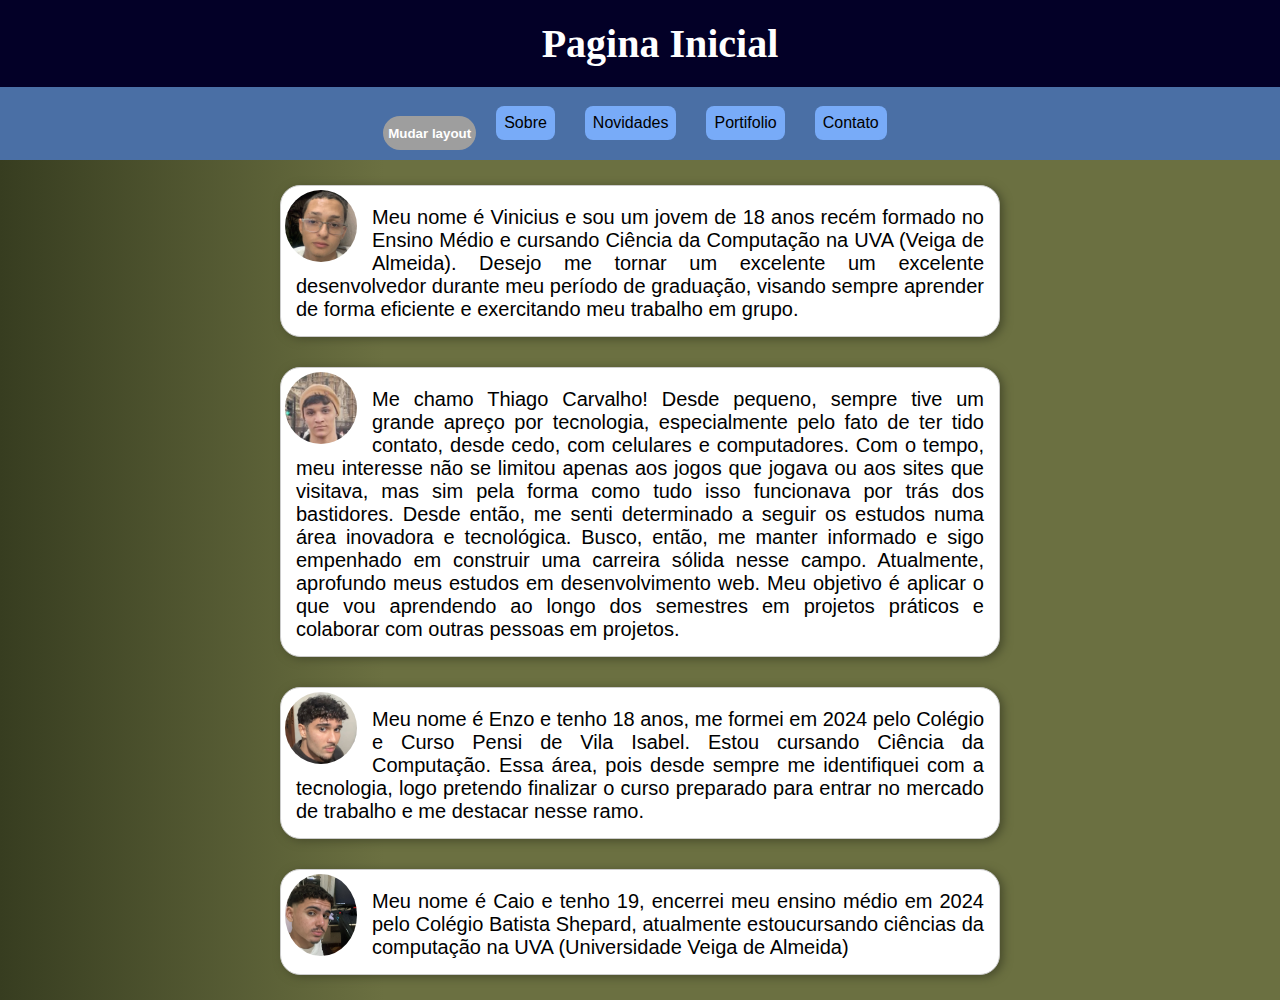
<file: A1 faculdade/index.html>
<!DOCTYPE html>
<html lang="pt-br">
<head>
    <meta charset="UTF-8">
    <meta name="viewport" content="width=device-width, initial-scale=1.0">
    <title>Pagina Inicial</title>
    <link rel="stylesheet" href="styles/style_index.css">
</head>
<body>
    <header>
        <h1 style="font-family: Georgia, 'Times New Roman', Times, serif; font-size: 2.5rem;">Pagina Inicial</h1>
    </header>
    <nav>
        <div class="container horizontal" id="menu">
            <button onclick="alterarmenu()" class="butao">Mudar layout</button>
            <div class="item"><a href="sobre.html">Sobre</a></div>
            <div class="item"><a href="novidades.html">Novidades</a></div>
            <div class="item"><a href="portifolio.html">Portifolio</a></div>
            <div class="item"><a href="contato.html">Contato</a></div>
        </div>
    </nav>
    <main>
        <section>
            <img src="imagens/eu.png" alt="Imagem Vinicius" class="imagem_index">
            <div class="texto">
                <p>Meu nome é Vinicius e sou um jovem de 18 anos recém formado no Ensino Médio e cursando Ciência da Computação na UVA (Veiga de Almeida). Desejo me tornar um excelente um excelente desenvolvedor durante meu período de graduação, visando sempre aprender de forma eficiente e exercitando meu trabalho em grupo.</p>
            </div>
        </section>
        <section>
            <img src="imagens/thiago.png" alt="Imagem Thiago" class="imagem_index">
            <div class="texto">
                <p>Me chamo Thiago Carvalho! Desde pequeno, sempre tive um grande apreço por tecnologia, especialmente pelo fato de ter tido contato, desde cedo, com celulares e computadores. Com o tempo, meu interesse não se limitou apenas aos jogos que jogava ou aos sites que visitava, mas sim pela forma como tudo isso funcionava por trás dos bastidores. Desde então, me senti determinado a seguir os estudos numa área inovadora e tecnológica. Busco, então, me manter informado e sigo empenhado em construir uma carreira sólida nesse campo. Atualmente, aprofundo meus estudos em desenvolvimento web. Meu objetivo é aplicar o que vou aprendendo ao longo dos semestres em projetos práticos e colaborar com outras pessoas em projetos.</p>
            </div>
        </section>
        <section>
            <img src="imagens/santos.png" alt="Imagem Santos" class="imagem_index">
            <div class="texto">
                <p>Meu nome é Enzo e tenho 18 anos, me formei em 2024 pelo Colégio e Curso Pensi de Vila Isabel. Estou cursando Ciência da Computação. Essa área, pois desde sempre me identifiquei com a tecnologia, logo pretendo finalizar o curso preparado para entrar no mercado de trabalho e me destacar nesse ramo.</p>
            </div>
        </section>
        <section>
            <img src="imagens/Caio Imagem.png" alt="Imagem Caio" class="imagem_index">
            <div class="texto">
                <p>Meu nome é Caio e tenho 19, encerrei meu ensino médio em 2024 pelo Colégio Batista Shepard, atualmente estoucursando ciências da computação na UVA (Universidade Veiga de Almeida)</p>
            </div>
        </section>
    </main>
    <script src="js/script.js"></script>
</body>
</html>
</file>
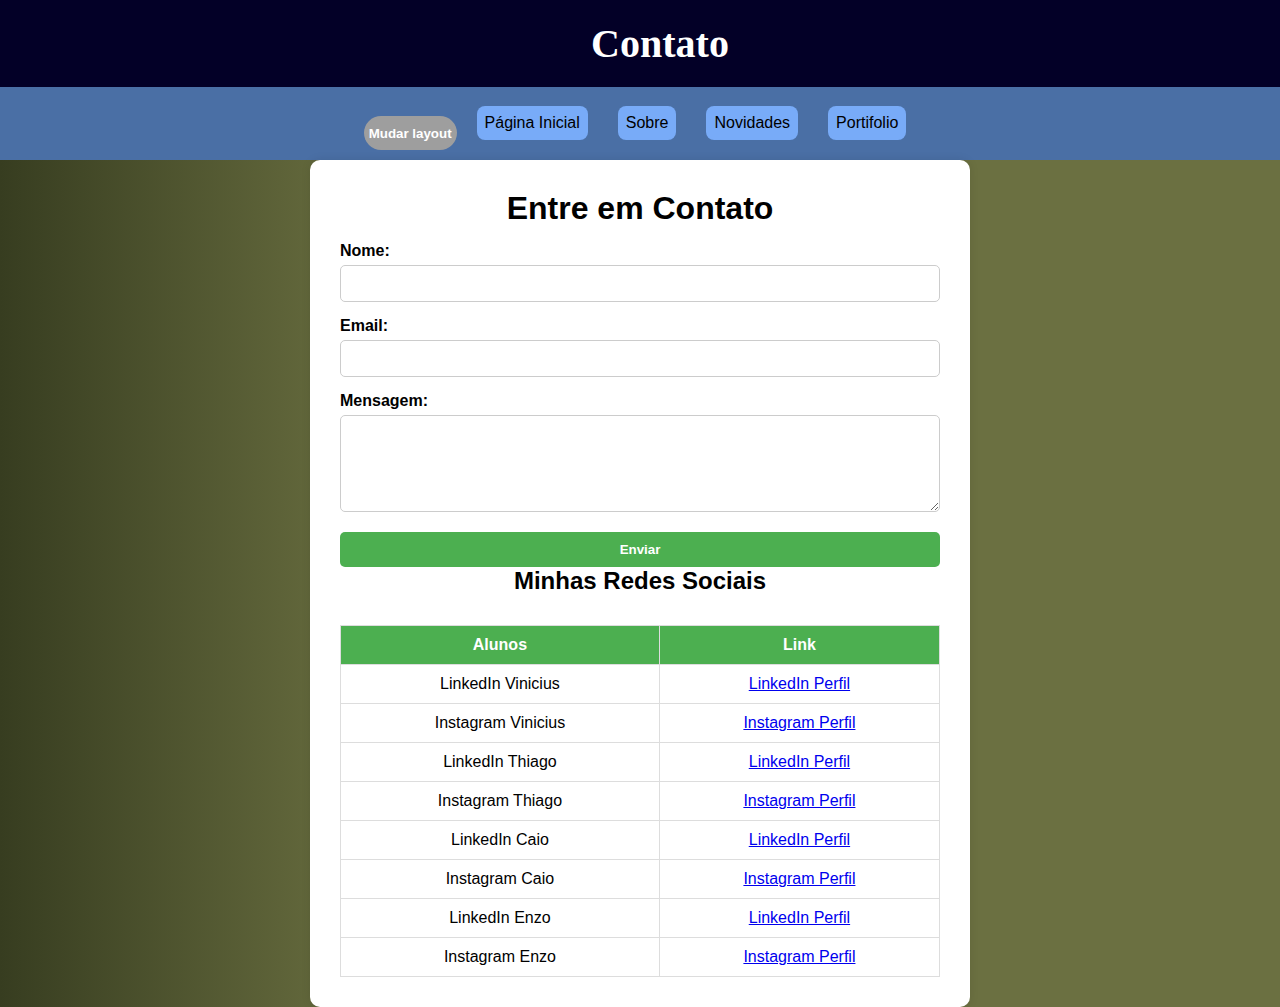
<file: A1 faculdade/contato.html>
<!DOCTYPE html>
<html lang="pt-br">
<head>
    <meta charset="UTF-8">
    <meta name="viewport" content="width=device-width, initial-scale=1.0">
    <title>Contato</title>
    <link rel="stylesheet" href="styles/style_index.css">
</head>
<body>
    <header>
        <h1 style="font-family: Georgia, 'Times New Roman', Times, serif; font-size: 2.5rem;">Contato</h1>
    </header>
    <nav>
        <div class="container horizontal" id="menu">
            <button onclick="alterarmenu()" class="butao">Mudar layout</button>
            <div class="item"><a href="index.html">Página Inicial</a></div>
            <div class="item"><a href="sobre.html">Sobre</a></div>
            <div class="item"><a href="novidades.html">Novidades</a></div>
            <div class="item"><a href="portifolio.html">Portifolio</a></div>
            
        </div>
    </nav>
    <div class="container_contato">
        <h1>Entre em Contato</h1>
    
        <form id="contato-form">
          <label for="nome">Nome:</label>
          <input type="text" id="nome" name="nome" required>
    
          <label for="email">Email:</label>
          <input type="email" id="email" name="email" required>
    
          <label for="mensagem">Mensagem:</label>
          <textarea id="mensagem" name="mensagem" rows="5" required></textarea>
    
          <button type="submit">Enviar</button>
        </form>
    
        <h2>Minhas Redes Sociais</h2>
        <table>
          <tr>
            <th>Alunos</th>
            <th>Link</th>
          </tr>
          <tr>
            <td>LinkedIn Vinicius</td>
            <td><a href="https://www.linkedin.com/in/vinicius-amorim-a73388353/" target="_blank">LinkedIn Perfil</a></td>
          </tr>
          <tr>
            <td>Instagram Vinicius</td>
            <td><a href="https://www.instagram.com/_.cataldivx/" target="_blank">Instagram Perfil</a></td>
          </tr>
          <tr>
            <td>LinkedIn Thiago</td>
            <td><a href="https://www.linkedin.com/in/thiago-carvalho-815541357/" target="_blank">LinkedIn Perfil</a></td>
          </tr>
          <tr>
            <td>Instagram Thiago</td>
            <td><a href="https://www.instagram.com/_thlzc/" target="_blank">Instagram Perfil</a></td>
          </tr>
          <tr>
            <td>LinkedIn Caio</td>
            <td><a href="https://www.linkedin.com/in/caio-silva-90bb06361?utm_source=share&utm_campaign=share_via&utm_content=profile&utm_medium=ios_app" target="_blank">LinkedIn Perfil</a></td>
          </tr>
          <tr>
            <td>Instagram Caio</td>
            <td><a href="https://www.instagram.com/tcaiosz?igsh=MWdjbWw0NGJvZjZwYg%3D%3D&utm_source=qr" target="_blank">Instagram Perfil</a></td>
          </tr>
          <tr>
            <td>LinkedIn Enzo</td>
            <td><a href="https://www.linkedin.com/in/enzo-santos-1781b9362/" target="_blank">LinkedIn Perfil</a></td>
          </tr>
          <tr>
            <td>Instagram Enzo</td>
            <td><a href="https://www.instagram.com/eznn74_?igsh=dDY4ZHpyY3ZkdzRt" target="_blank">Instagram Perfil</a></td>
          </tr>
        </table>
      </div>
    
      <script src="js/script.js"></script>
</body>
</html>
</file>
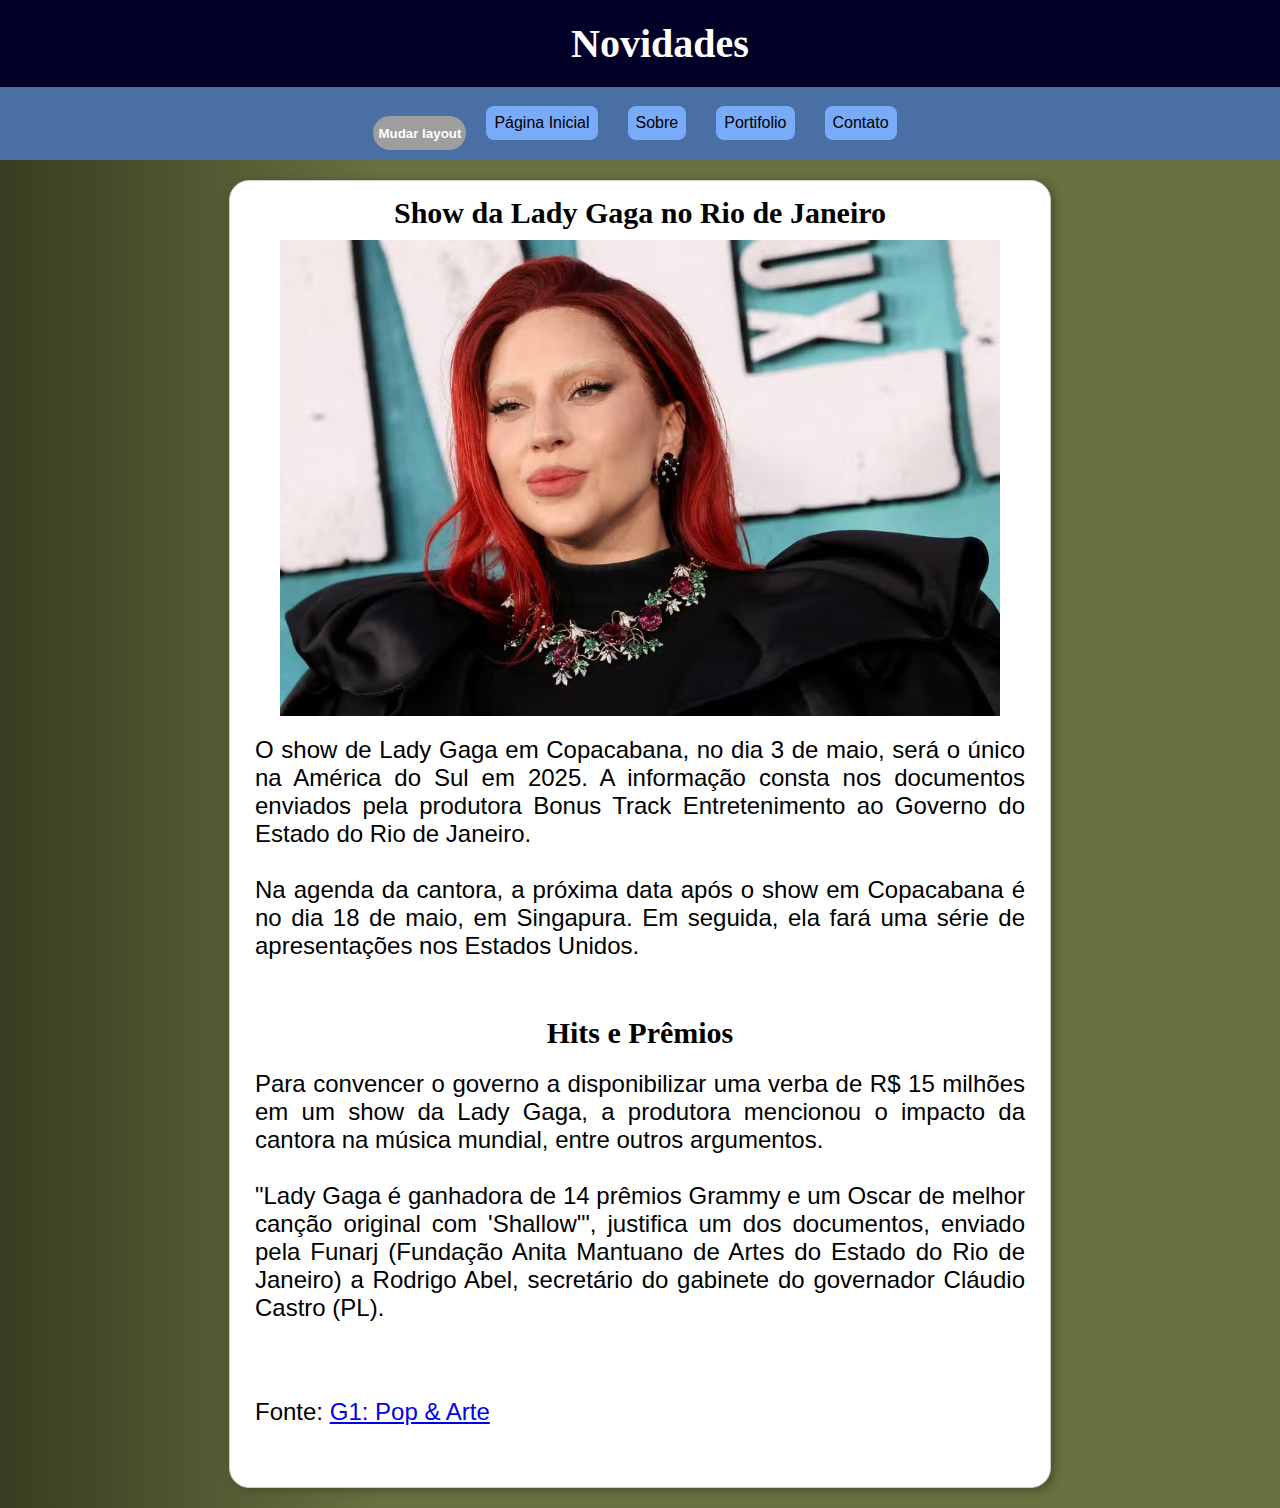
<file: A1 faculdade/novidades.html>
<!DOCTYPE html>
<html lang="pt-br">
<head>
    <meta charset="UTF-8">
    <meta name="viewport" content="width=device-width, initial-scale=1.0">
    <title>Novidades</title>
    <link rel="stylesheet" href="styles/style_index.css">
</head>
<body>
    <header>
        <h1 style="font-family: Georgia, 'Times New Roman', Times, serif; font-size: 2.5rem;">Novidades</h1>
    </header>
    <nav>
        <div class="container horizontal" id="menu">
            <button onclick="alterarmenu()" class="butao">Mudar layout</button>
            <div class="item"><a href="index.html">Página Inicial</a></div>
            <div class="item"><a href="sobre.html">Sobre</a></div>
            <div class="item"><a href="portifolio.html">Portifolio</a></div>
            <div class="item"><a href="contato.html">Contato</a></div>
        </div>
    </nav>
    <main>
        <div class="conteudo_novidades">
            <h2>Show da Lady Gaga no Rio de Janeiro</h2>
            <img src="imagens/lady_gaga.png" alt="Imagem Ladygaga">
            <p>O show de Lady Gaga em Copacabana, no dia 3 de maio, será o único na América do Sul em 2025. A informação consta nos documentos enviados pela produtora Bonus Track Entretenimento ao Governo do Estado do Rio de Janeiro. <br><br>
            Na agenda da cantora, a próxima data após o show em Copacabana é no dia 18 de maio, em Singapura. Em seguida, ela fará uma série de apresentações nos Estados Unidos.
            </p> <br><br>
            <h3>Hits e Prêmios</h3>
            <p>Para convencer o governo a disponibilizar uma verba de R$ 15 milhões em um show da Lady Gaga, a produtora mencionou o impacto da cantora na música mundial, entre outros argumentos. <br><br>

            "Lady Gaga é ganhadora de 14 prêmios Grammy e um Oscar de melhor canção original com 'Shallow'", justifica um dos documentos, enviado pela Funarj (Fundação Anita Mantuano de Artes do Estado do Rio de Janeiro) a Rodrigo Abel, secretário do gabinete do governador Cláudio Castro (PL).</p> <br><br>
            <p>Fonte: <a href="https://g1.globo.com/pop-arte/musica/noticia/2025/04/25/show-de-gaga-no-rio-sera-unico-dela-no-brasil-em-2025-diz-produtora-em-documento.ghtml">G1: Pop & Arte</a></p> <br><br>
        </div>


    </main>

    <script src="js/script.js"></script>
</body>
</html>
</file>
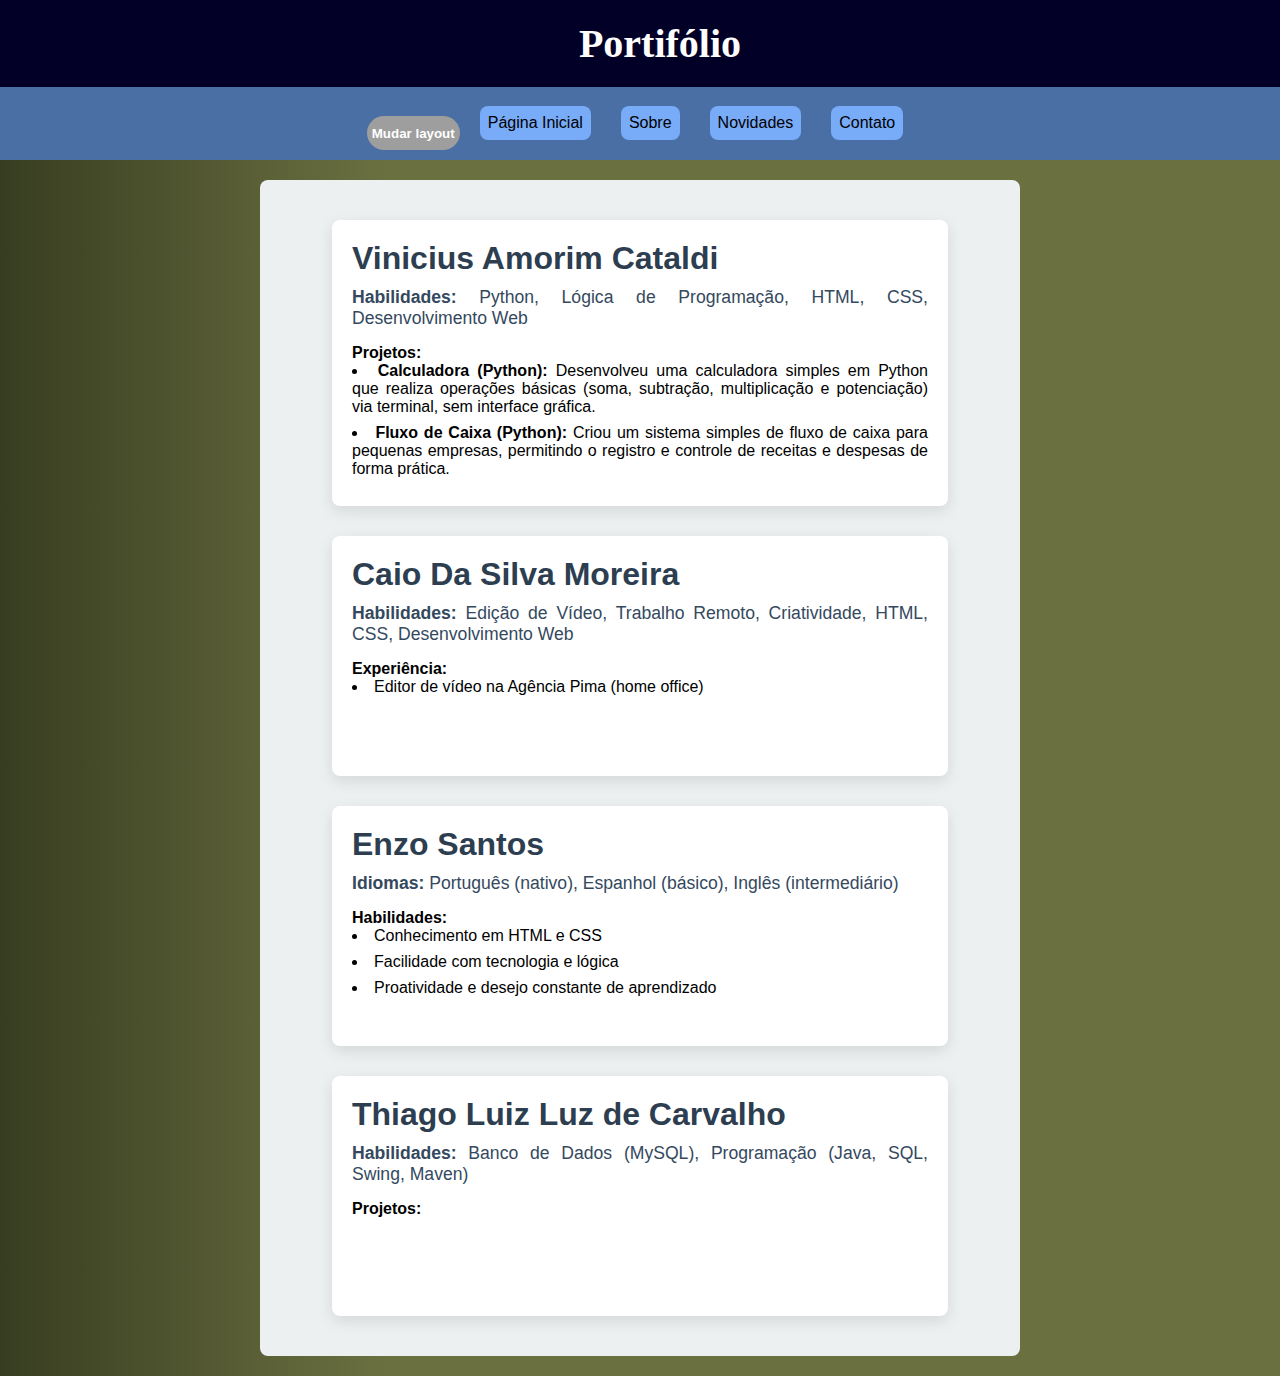
<file: A1 faculdade/portifolio.html>
<!DOCTYPE html>
<html lang="pt-br">
<head>
    <meta charset="UTF-8">
    <meta name="viewport" content="width=device-width, initial-scale=1.0">
    <title>Portfólio</title>
    <link rel="stylesheet" href="styles/style_index.css">
</head>
<body>
    <header>
        <h1 style="font-family: Georgia, 'Times New Roman', Times, serif; font-size: 2.5rem;">Portifólio</h1>
    </header>
    <nav>
        <div class="container horizontal" id="menu">
            <button onclick="alterarmenu()" class="butao">Mudar layout</button>
            <div class="item"><a href="index.html">Página Inicial</a></div>
            <div class="item"><a href="sobre.html">Sobre</a></div>
            <div class="item"><a href="novidades.html">Novidades</a></div>
            <div class="item"><a href="contato.html">Contato</a></div>
        </div>
    </nav>
    <section class="portfolio">
        <!-- Vinicius -->
        <div class="portfolio-item">
            <div class="info">
                <h3>Vinicius Amorim Cataldi</h3>
                <div class="skills">
                    <strong>Habilidades:</strong> Python, Lógica de Programação, HTML, CSS, Desenvolvimento Web
                </div>
                <div class="projects">
                    <strong>Projetos:</strong>
                    <ul>
                        <li><strong>Calculadora (Python):</strong> Desenvolveu uma calculadora simples em Python que realiza operações básicas (soma, subtração, multiplicação e potenciação) via terminal, sem interface gráfica.</li>
                        <li><strong>Fluxo de Caixa (Python):</strong> Criou um sistema simples de fluxo de caixa para pequenas empresas, permitindo o registro e controle de receitas e despesas de forma prática.</li>
                    </ul>
                </div>
            </div>
        </div>
        <!-- Caio -->
        <div class="portfolio-item">
            <div class="info">
                <h3>Caio Da Silva Moreira</h3>
                <div class="skills">
                    <strong>Habilidades:</strong> Edição de Vídeo, Trabalho Remoto, Criatividade, HTML, CSS, Desenvolvimento Web 
                </div>
                <div class="projects">
                    <strong>Experiência:</strong>
                    <ul>
                        <li>Editor de vídeo na Agência Pima (home office)</li>
                    </ul>
                </div>
            </div>
        </div>

        <!-- Enzo -->
        <div class="portfolio-item">
            <div class="info">
                <h3>Enzo Santos</h3>
                <div class="skills">
                    <strong>Idiomas:</strong> Português (nativo), Espanhol (básico), Inglês (intermediário)
                </div>
                <div class="projects">
                    <strong>Habilidades:</strong>
                    <ul>
                        <li>Conhecimento em HTML e CSS</li>
                        <li>Facilidade com tecnologia e lógica</li>
                        <li>Proatividade e desejo constante de aprendizado</li>
                    </ul>
                </div>
            </div>
        </div>

        <!-- Thiago -->
        <div class="portfolio-item">
            <div class="info">
                <h3>Thiago Luiz Luz de Carvalho</h3>
                <div class="skills">
                    <strong>Habilidades:</strong> Banco de Dados (MySQL), Programação (Java, SQL, Swing, Maven)
                </div>
                <div class="projects">
                    <strong>Projetos:</strong>
                    <ul>    
        <script src="js/script.js"></script>
</body>
</file>
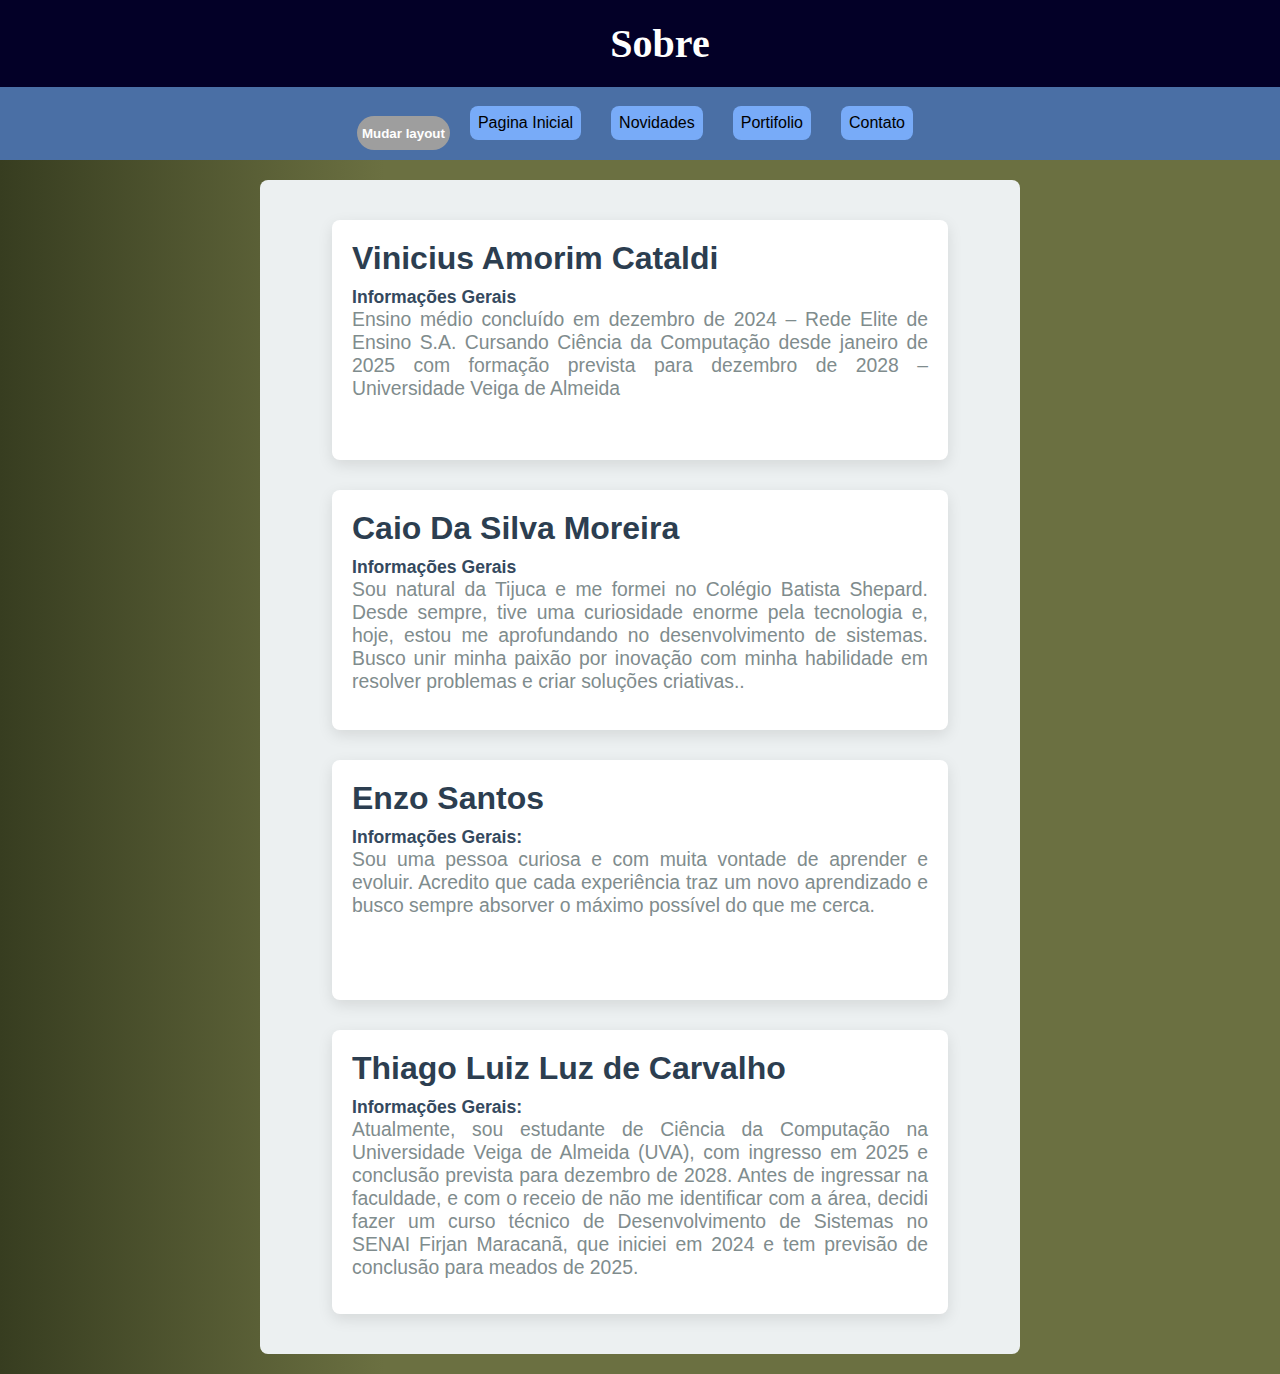
<file: A1 faculdade/sobre.html>
<!DOCTYPE html>
<html lang="pt-br">
<head>
    <meta charset="UTF-8">
    <meta name="viewport" content="width=device-width, initial-scale=1.0">
    <title>Sobre</title>
    <link rel="stylesheet" href="styles/style_index.css">
</head>
<body>
    <header>
        <h1 style="font-family: Georgia, 'Times New Roman', Times, serif; font-size: 2.5rem;">Sobre</h1>
    </header>
    <nav>
        <div class="container horizontal" id="menu">
            <button onclick="alterarmenu()" class="butao">Mudar layout</button>
            <div class="item"><a href="index.html">Pagina Inicial</a></div>
            <div class="item"><a href="novidades.html">Novidades</a></div>
            <div class="item"><a href="portifolio.html">Portifolio</a></div>
            <div class="item"><a href="contato.html">Contato</a></div>
        </div>
    </nav>
    <section class="portfolio">
        <!-- Vinicius -->
        <div class="portfolio-item">
            <div class="info">
                <h3>Vinicius Amorim Cataldi</h3>
                <div class="skills">
                    <strong>Informações Gerais</strong>
                    <p>Ensino médio concluído em dezembro de 2024 – Rede Elite de Ensino S.A.
Cursando Ciência da Computação desde janeiro de 2025 com formação prevista para dezembro de 2028 – Universidade Veiga de Almeida</p>
                </div>
                <div class="projects">
                </div>
            </div>
        </div>

        <!-- Caio -->
        <div class="portfolio-item">
            <div class="info">
                <h3>Caio Da Silva Moreira</h3>
                <div class="skills">
                    <strong>Informações Gerais</strong>
                    <p>Sou natural da Tijuca e me formei no Colégio Batista Shepard. Desde sempre, tive uma curiosidade enorme pela tecnologia e, hoje, estou me aprofundando no desenvolvimento de sistemas. Busco unir minha paixão por inovação com minha habilidade em resolver problemas e criar soluções criativas..</p>
                </div>
                <div class="projects">
                </div>
            </div>
        </div>

        <!-- Enzo -->
        <div class="portfolio-item">
            <div class="info">
                <h3>Enzo Santos</h3>
                <div class="skills">
                    <strong>Informações Gerais:</strong>
                    <p>Sou uma pessoa curiosa e com muita vontade de aprender e evoluir. Acredito que cada experiência traz um novo aprendizado e busco sempre absorver o máximo possível do que me cerca.</p>
                </div>
                <div class="projects">
                </div>
            </div>
        </div>

       <!-- Thiago -->
        <div class="portfolio-item">
            <div class="info">
                <h3>Thiago Luiz Luz de Carvalho</h3>
                <div class="skills">
                    <strong>Informações Gerais:</strong>
                    <p>Atualmente, sou estudante de Ciência da Computação na Universidade Veiga de Almeida (UVA), com ingresso em 2025 e conclusão prevista para dezembro de 2028. Antes de ingressar na faculdade, e com o receio de não me identificar com a área, decidi fazer um curso técnico de Desenvolvimento de Sistemas no SENAI Firjan Maracanã, que iniciei em 2024 e tem previsão de conclusão para meados de 2025.</p>
                </div>
                <div class="projects">
                </div>
            </div>
        </div>
    </section>
    <script src="js/script.js"></script>
</body>
</html>
</file>
<file: A1 faculdade/styles/style_index.css>
*{
    font-family: Arial, Helvetica, sans-serif;
    margin: 0;
    padding: 0;
}
header {
    background-color: #030027;
    color: white;
    display: flex;
    padding: 20px;
    justify-content: center;
    position: fixed;
    top: 0;
    left: 0;
    width: 100%;
    z-index: 10;
}

/* começo da nav */

.container {
    background-color: #4A6FA5;
    display: flex;
    padding: 10px 5px;
    justify-content: center;

}

.horizontal{
    display: flex;
    flex-direction: row;
    gap: 10px;
}

.vertical{
    position: fixed;
    top: 0;
    left: 0;
    
    height: 100vh;
    width: 15vh;
    padding: 20px;
    display: flex;
    flex-direction: column;
    gap: 10px;
}

.butao {
    background-color: rgb(158, 158, 158);
    border-radius: 50vw;
    padding: 5px;

}

.butao:hover {
    transform: translateY(-5px);
    font-weight: bold;
}

.item {
    background-color: #78abf8;
    margin: 10px;
    padding: 8px;
    align-content: space-between;
    border-radius: 8px;
}

.item a:link {
    color: black;
    
}
.item a:visited {
    color: black;
}
.item a:hover {
    font-weight: bold;
}
.item a {
    text-decoration: none;
}

/* termino da nav */
body {
    background-image: linear-gradient(to left, #6b7041 70%, #373D20);
    padding-top: 86px; /* ou o valor real da altura do header */
}
.imagem_index {
    width: 10%;
    float: left;
    margin-top: 5px;
    margin-left: 5px;
    margin-right: 15px;
    border-radius: 50%;
    object-fit: cover;
}
section {
    max-width: 80vh;
    margin: 20px auto;
    text-align: justify;
    padding: 5px;
}

.texto {
    background-color: white;
    padding: 15px;
    border: 1px solid #ccc;
    border-radius: 20px;
    box-shadow: 3px 2px 10px #474b2b;
    padding-top: 20px;
}
.texto p {
    font-size: 20px;
}

@media (max-width: 768px) {
    .horizontal {
      flex-direction: column;
      align-items: center;
    }
  
    .vertical {
      position: static;
      width: 100%;
      height: auto;
      margin-top: 0;
      flex-direction: row;
      justify-content: space-around;
      padding: 10px 0;
    }
  
    .item {
      margin: 5px;
      padding: 10px;
      font-size: 16px;
    }
  
    img {
      width: 20%;
      float: none;
      display: block;
      margin: 10px auto;
    }
  
    section {
      max-width: 90%;
      padding: 10px;
    }
  
    .texto p {
      font-size: 16px;
    }
  }

/* sobre */

.portfolio {
    padding: 40px 20px;
    background-color: #ecf0f1;
    display: flex;
    flex-direction: column;
    gap: 30px;
    justify-content: center;
    align-items: center;
    border-radius: 8px;
}

.portfolio-item {
    background-color: white;
    border-radius: 8px;
    box-shadow: 0 5px 15px rgba(0, 0, 0, 0.1);
    display: flex;
    flex-direction: column;
    padding: 20px;
    width: 80%;
    max-width: 900px;
    min-height: 200px;
    transition: transform 0.3s ease;
}

.portfolio-item:hover {
    transform: translateY(-10px);
}

.portfolio-item .info {
    flex-grow: 1;
}

.portfolio-item .info h3 {
    font-size: 2rem;
    color: #2c3e50;
    margin-bottom: 10px;
}

.portfolio-item .info p {
    font-size: 1.1em;
    color: #7f8c8d;
    margin-bottom: 10px;
}

.portfolio-item .info .skills {
    font-size: 1.1em;
    color: #34495e;
    margin-bottom: 15px;
}

.portfolio-item .projects ul {
    list-style: inside;
    padding-left: 0;
}

.portfolio-item .projects li {
    margin-bottom: 8px;
}

/* Responsividade */
@media (max-width: 768px) {
    header h1 {
        font-size: 2rem;
    }

    .portfolio {
        padding: 20px;
    }

    .portfolio-item {
        width: 100%;
    }

    .item {
        padding: 10px;
    }
}

.conteudo_novidades {
    background-color: white;
    padding: 15px;
    border: 1px solid #ccc;
    border-radius: 20px;
    box-shadow: 3px 2px 10px #474b2b;
    padding-top: 20px;
    max-width: 90vh;
    margin: 20px auto;
    text-align: justify;
    padding: 5px;
}

.conteudo_novidades h2 {
    display: flex;
    justify-content: center;
    font-family: Georgia, 'Times New Roman', Times, serif;
    font-size: 30px;
    margin: 10px;
}

.conteudo_novidades img {
    max-width: 80vh;
    display: block;
    margin: 0 auto; /* AQUI centraliza a imagem! */

}

.conteudo_novidades p {
    margin: 20px;
    font-size: 24px;  
}

.conteudo_novidades h3 {
    display: flex;
    justify-content: center;
    font-family: Georgia, 'Times New Roman', Times, serif;
    font-size: 30px;
}

.conteudo_novidades a:hover {
    color: blue;
    font-weight: bold;
}

/* Contato */

.container_contato {
    background: white;
    padding: 30px;
    border-radius: 10px;
    max-width: 600px;
    margin: auto;
    box-shadow: 0 0 10px rgba(0, 0, 0, 0.1);
  }
  
.container_contato  h1, h2 {
    text-align: center;
  }
  
form {
    display: flex;
    flex-direction: column;
  }
  
label {
    margin-top: 15px;
    font-weight: bold;
  }
  
input, textarea {
    margin-top: 5px;
    padding: 10px;
    border-radius: 5px;
    border: 1px solid #ccc;
  }
  
button {
    margin-top: 20px;
    padding: 10px;
    background-color: #4CAF50;
    color: white;
    font-weight: bold;
    border: none;
    border-radius: 5px;
    cursor: pointer;
  }
  
button:hover {
    background-color: #45a049;
  }
  
table {
    width: 100%;
    margin-top: 30px;
    border-collapse: collapse;
  }
  
th, td {
    border: 1px solid #ddd;
    padding: 10px;
    text-align: center;
  }
  
th {
    background-color: #4CAF50;
    color: white;
  }
</file>
